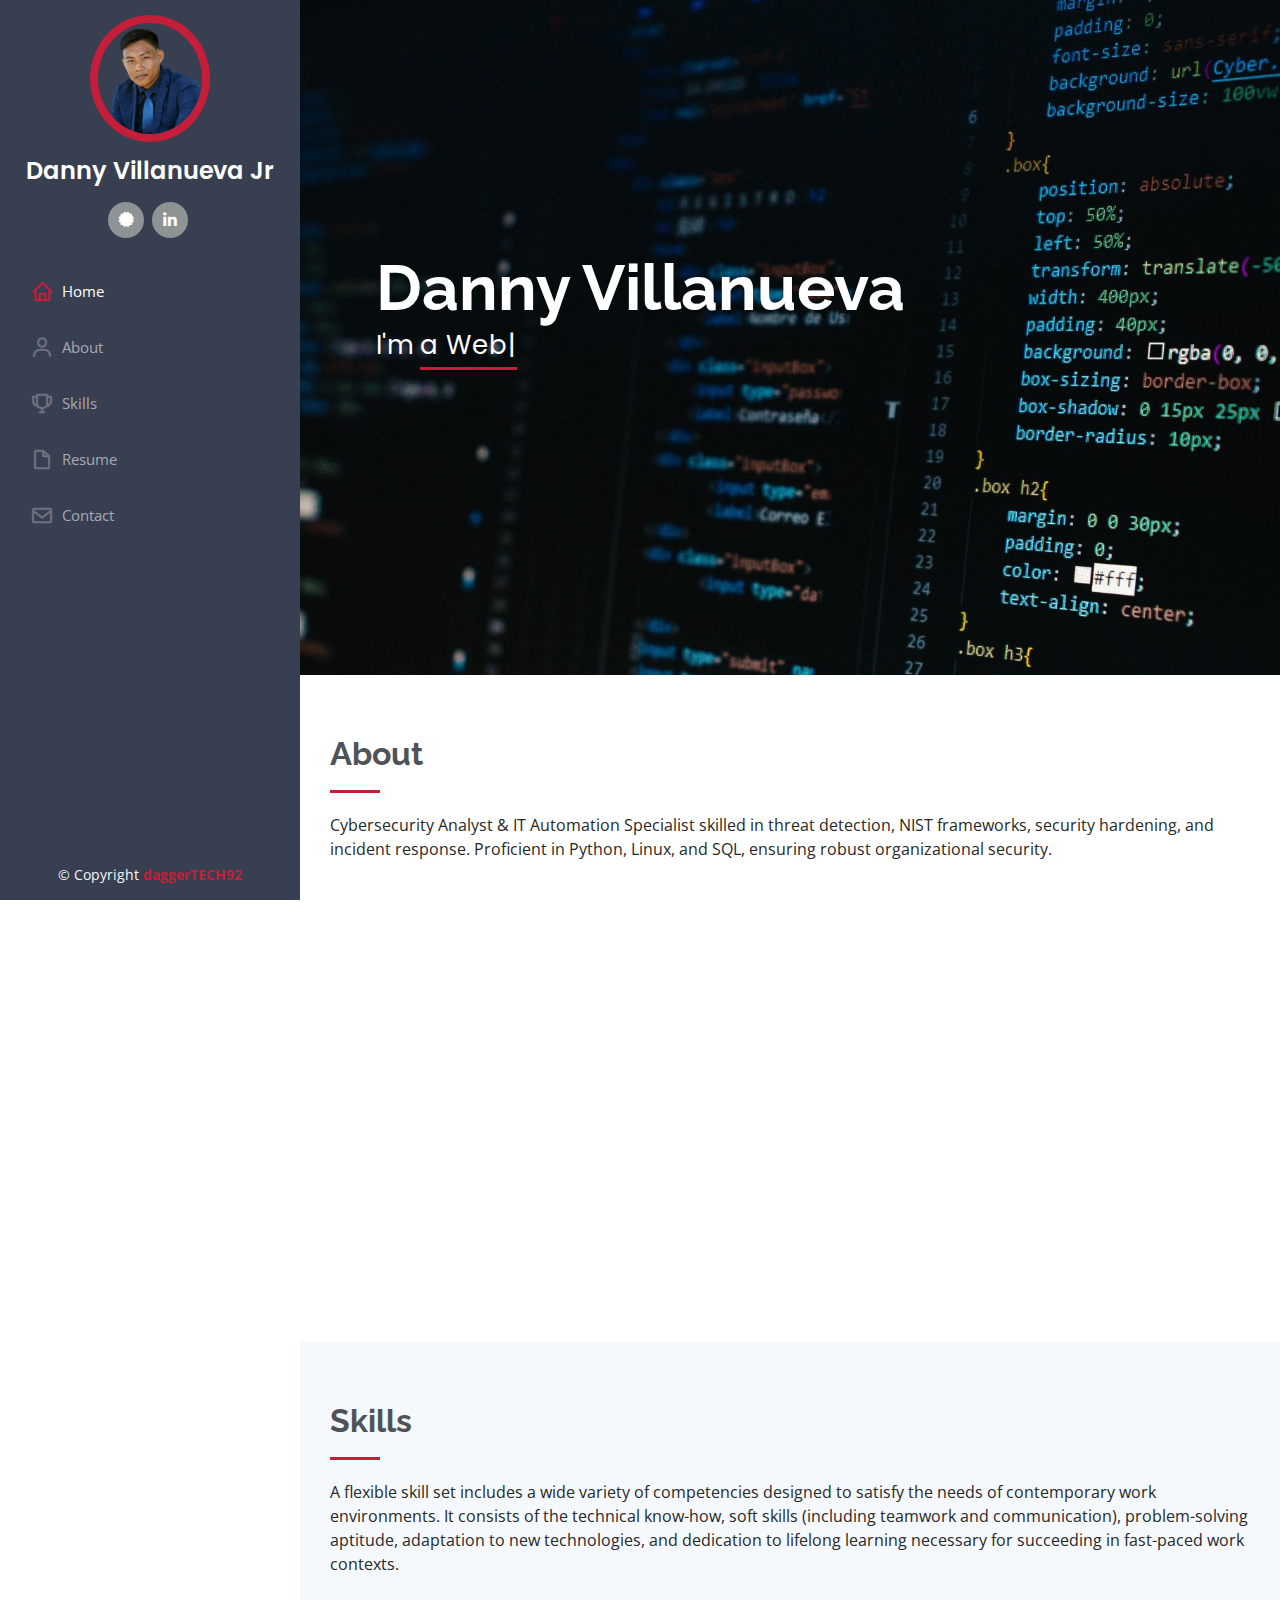
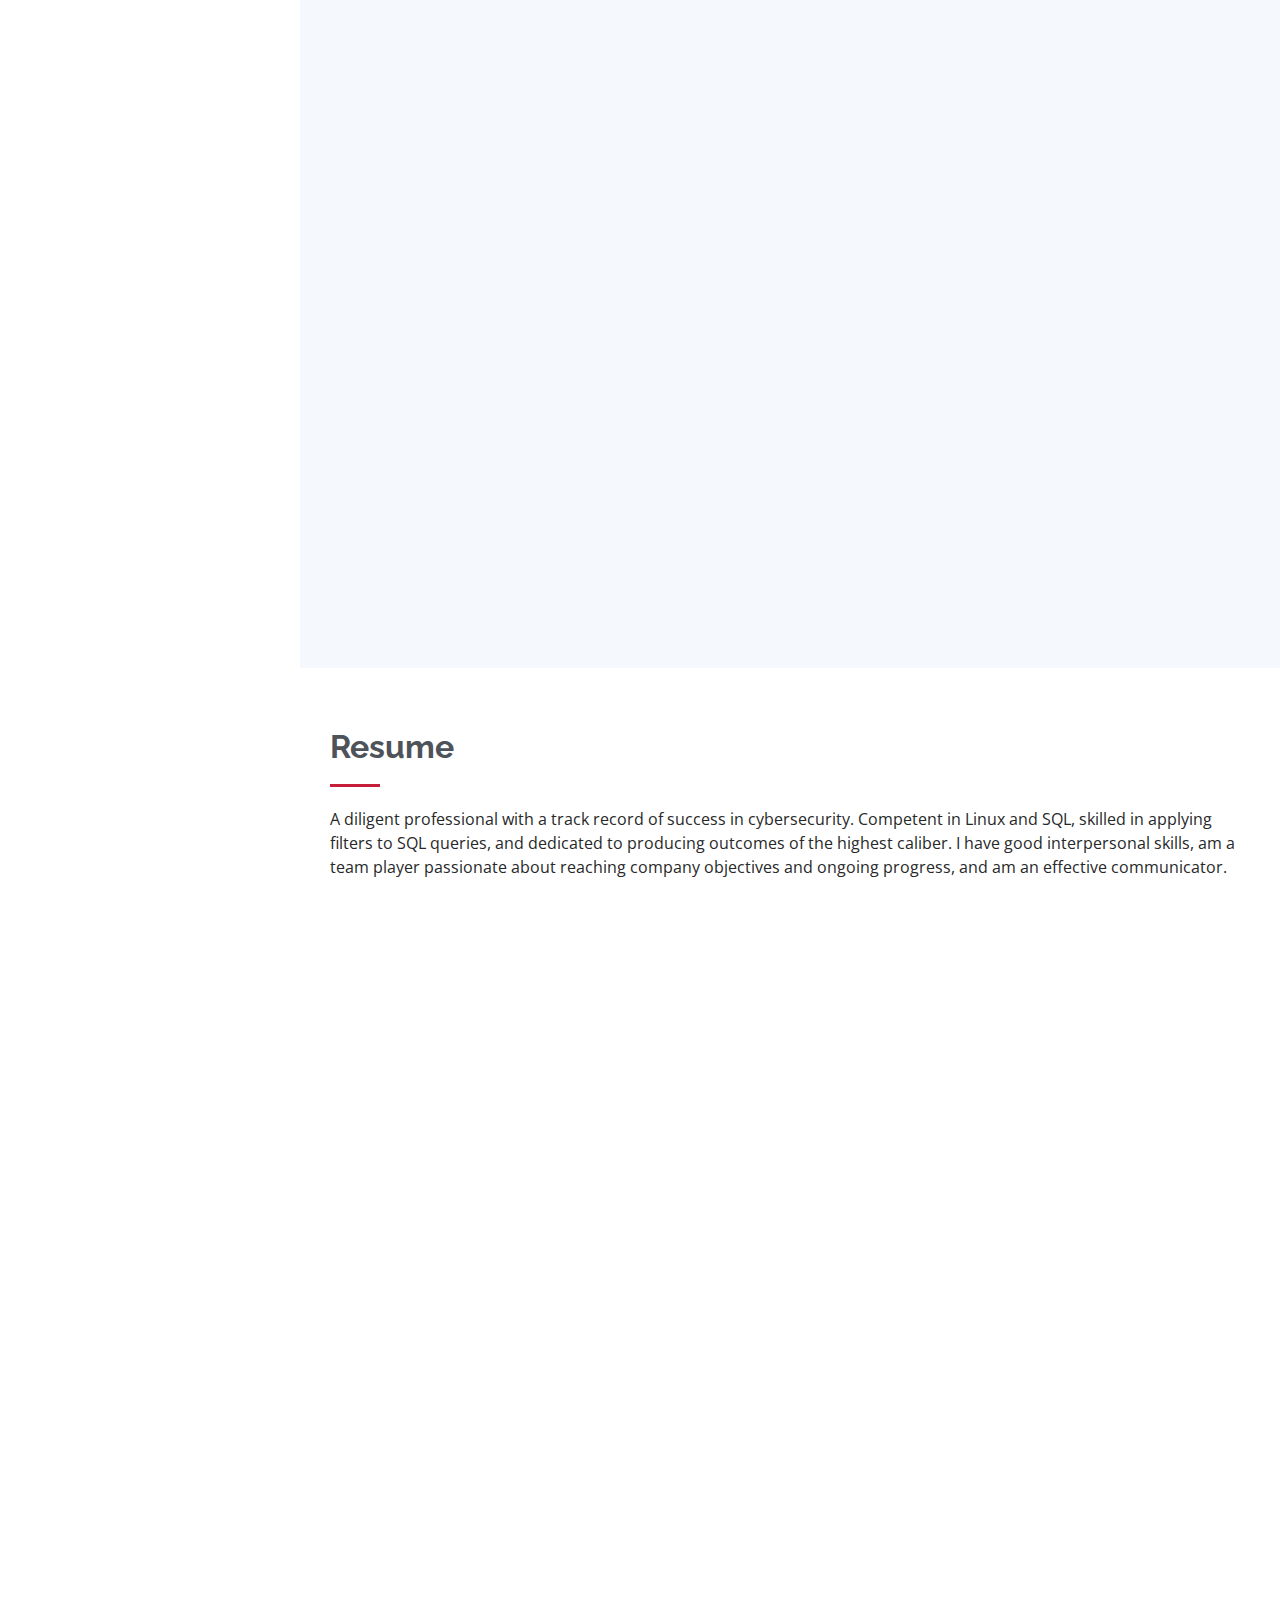
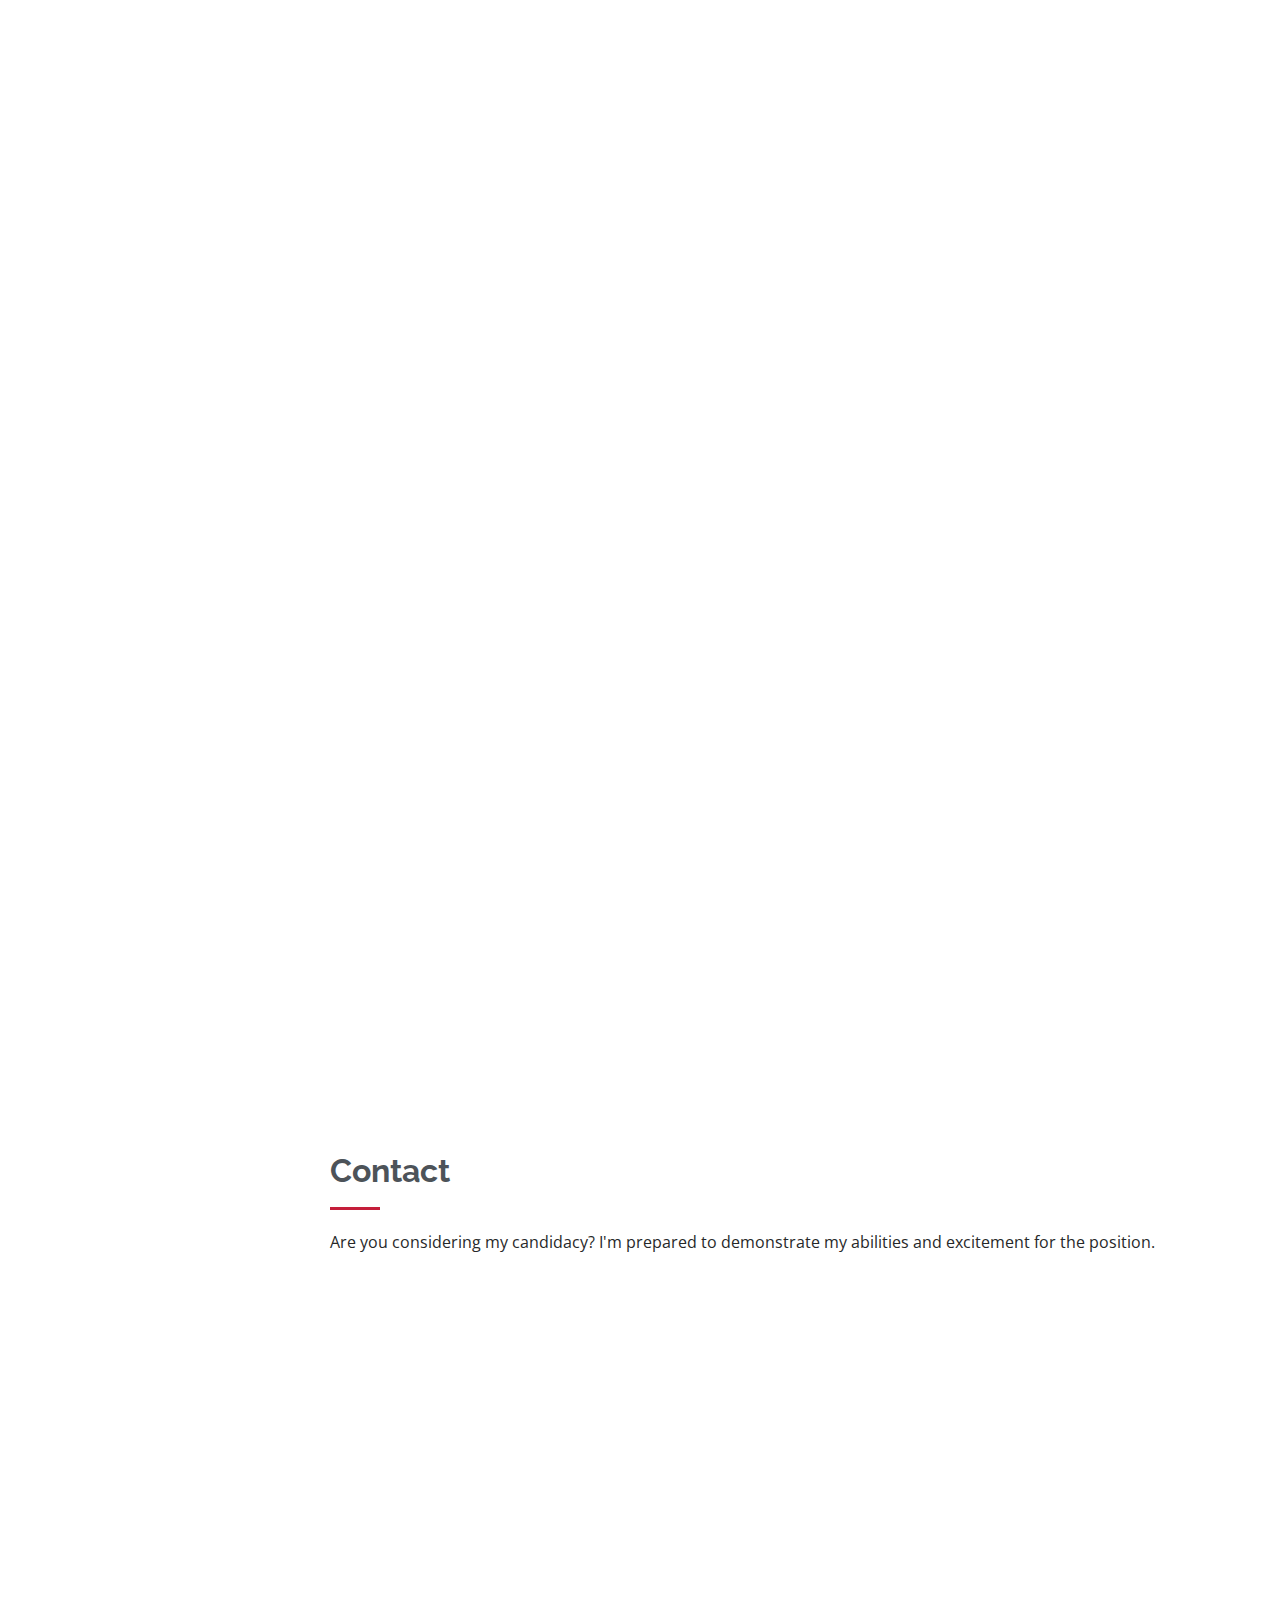
<file: index.html>
<!DOCTYPE html>
<html lang="en">

<head>
  <meta charset="utf-8">
  <meta name="viewport" content="width=device-width, initial-scale=1.0">

  <title>My Portfolio</title>
  <meta content="" name="description">
  <meta content="" name="keywords">

  <!-- Favicons -->
  <link href="assets/img/favicon.png" rel="icon">

  <!-- Google Fonts -->
  <link href="https://fonts.googleapis.com/css?family=Open+Sans:300,300i,400,400i,600,600i,700,700i|Raleway:300,300i,400,400i,500,500i,600,600i,700,700i|Poppins:300,300i,400,400i,500,500i,600,600i,700,700i" rel="stylesheet">

  <!-- Vendor CSS Files -->
  <link href="assets/vendor/aos/aos.css" rel="stylesheet">
  <link href="assets/vendor/bootstrap/css/bootstrap.min.css" rel="stylesheet">
  <link href="assets/vendor/bootstrap-icons/bootstrap-icons.css" rel="stylesheet">
  <link href="assets/vendor/boxicons/css/boxicons.min.css" rel="stylesheet">
  <link href="assets/vendor/glightbox/css/glightbox.min.css" rel="stylesheet">
  <link href="assets/vendor/swiper/swiper-bundle.min.css" rel="stylesheet">

  <!-- Template Main CSS File -->
  <link href="assets/css/style.css" rel="stylesheet">

</head>

<body>

  <!-- Mobile nav toggle button -->
  <i class="bi bi-list mobile-nav-toggle d-xl-none"></i>

  <!-- Header -->
  <header id="header">
    <div class="d-flex flex-column">

      <div class="profile">
        <img src="assets/img/profilecv.png" alt="" class="img-fluid rounded-circle">
        <h1 class="text-light"><a href="./">Danny Villanueva Jr</a></h1>
        <div class="social-links mt-3 text-center">
          <a href="https://www.credly.com/users/danny-villanueva.b62503fd" class="credly"><i class="bx bxs-certification"></i></a>
          <a href="https://www.linkedin.com/in/danny-villanueva-138906221/" class="linkedin"><i class="bx bxl-linkedin"></i></a>
        </div>
      </div>

      <nav id="navbar" class="nav-menu navbar">
        <ul>
          <li><a href="#hero" class="nav-link scrollto active"><i class="bx bx-home"></i> <span>Home</span></a></li>
          <li><a href="#about" class="nav-link scrollto"><i class="bx bx-user"></i> <span>About</span></a></li>
          <li><a href="#skills" class="nav-link scrollto"><i class="bx bx-trophy"></i> <span>Skills</span></a></li>
          <li><a href="#resume" class="nav-link scrollto"><i class="bx bx-file-blank"></i> <span>Resume</span></a></li>
          <li><a href="#contact" class="nav-link scrollto"><i class="bx bx-envelope"></i> <span>Contact</span></a></li>
        </ul>
      </nav>
      <!-- nav-menu -->
    </div>
  </header>
  <!-- End Header -->

  <!-- Hero Section -->
  <section id="hero" class="d-flex flex-column justify-content-center align-items-center">
    <div class="hero-container" data-aos="fade-in">
      <h1>Danny Villanueva</h1>
      <p>I'm <span class="typed" data-typed-items="a Web Developer,a Security Analyst,a Data Analyst,a Digital Marketing and E-Commerce,an IT Automation Specialist"></span></p>
    </div>
  </section>
  <!-- End Hero -->

  <main id="main">

    <!-- About Section -->
    <section id="about" class="about">
      <div class="container">

        <div class="section-title">
          <h2>About</h2>
          <p>Cybersecurity Analyst & IT Automation Specialist skilled in threat detection, NIST frameworks, security hardening, and incident response. Proficient in Python, Linux, and SQL, ensuring robust organizational security.</p>
        </div>

        <div class="row">
          <div class="col-lg-4" data-aos="fade-right">
            <img src="assets/img/profilecv.png" class="img-fluid" alt="">
          </div>
          <div class="col-lg-8 pt-4 pt-lg-0 content" data-aos="fade-left">
            <h3>Cybersecurity Analyst &amp; IT Automation Specialist.</h3>
            <p class="fst-italic">
              Detail-oriented cybersecurity professional committed to safeguarding organizations and their clients. Proficient in NIST frameworks and skilled in implementing security controls to ensure compliance with international data protection regulations.
            </p>
            <div class="row">
              <div class="col-lg-6">
                <ul>
                  <li><i class="bi bi-chevron-right"></i> <strong>Phone:</strong> <span>+63 976 106 6415</span></li>
                  <li><i class="bi bi-chevron-right"></i> <strong>City:</strong> <span>Lanao del Norte, Philippines</span></li>
                </ul>
              </div>
              <div class="col-lg-6">
                <ul>
                  <li><i class="bi bi-chevron-right"></i> <strong>PhEmailone:</strong> <span><a href="https://mail.google.com" target="_blank">daggertech92@gmail.com</a></span></li>
                  <li><i class="bi bi-chevron-right"></i> <strong>Freelance:</strong> <span>Available</span></li>
                </ul>
              </div>
            </div>
            <p>
              Experienced in identifying threats, risks, and vulnerabilities; security hardening; threat modeling; and incident escalation and response. Competent in using Linux command line, SQL, and Python. Excellent communication and problem-solving abilities. Recently earned the Google Cybersecurity Certificate, a comprehensive, skills-based program covering essential cybersecurity knowledge and skills.
            </p>
          </div>
        </div>

      </div>
    </section>
    <!-- End About Section -->

    <!-- Skills Section -->
    <section id="skills" class="skills section-bg">
      <div class="container">

        <div class="section-title">
          <h2>Skills</h2>
          <p>A flexible skill set includes a wide variety of competencies designed to satisfy the needs of contemporary work environments. It consists of the technical know-how, soft skills (including teamwork and communication), problem-solving aptitude, adaptation to new technologies, and dedication to lifelong learning necessary for succeeding in fast-paced work contexts.</p>
        </div>

        <div class="row skills-content">

          <div class="col-lg-3" data-aos="fade-up">

            <div class="ability">
              <span class="skill">Authentication</span>
            </div>

            <div class="ability">
              <span class="skill">Cybersecurity Assessment
              </span>
            </div>

            <div class="ability">
              <span class="skill">Information Assurance
              </span>
            </div>

            <div class="ability">
              <span class="skill">Information Security
              </span>
            </div>

            <div class="ability">
              <span class="skill">Information Systems
              </span>
            </div>

            <div class="ability">
              <span class="skill">System Administration</span>
            </div>

            <div class="ability">
              <span class="skill">Computer Network
              </span>
            </div>

          </div>

          <div class="col-lg-3" data-aos="fade-up">

            <div class="ability">
              <span class="skill">Intrusion Detection and IDS tools
              </span>
            </div>

            <div class="ability">
              <span class="skill">Linux</span>
            </div>

            <div class="ability">
              <span class="skill">Network Analyzer (sniffing) tools
              </span>
            </div>

            <div class="ability">
              <span class="skill">Network Security
              </span>
            </div>

            <div class="ability">
              <span class="skill">NIST Cybersecurity Framework
              </span>
            </div>

            <div class="ability">
              <span class="skill">Information Infrastructure
              </span>
            </div>

          </div>

          <div class="col-lg-3" data-aos="fade-up">

            <div class="ability">
              <span class="skill">Python</span>
            </div>

            <div class="ability">
              <span class="skill">Risk Assessment
              </span>
            </div>

            <div class="ability">
              <span class="skill">Risk Management Framework
              </span>
            </div>

            <div class="ability">
              <span class="skill">Security Information and Event Management (SIEM) tools
              </span>
            </div>

            <div class="ability">
              <span class="skill">SQL</span>
            </div>

            <div class="ability">
              <span class="skill">Troubleshooting</span>
            </div>

          </div>

          <div class="col-lg-3" data-aos="fade-up">

            <div class="ability">
              <span class="skill">Threat Analysis
              </span>
            </div>

            <div class="ability">
              <span class="skill">Vulnerability Assessment
              </span>
            </div>

            <div class="ability">
              <span class="skill">JavaScript</span>
            </div>

            <div class="ability">
              <span class="skill">HTML5</span>
            </div>

            <div class="ability">
              <span class="skill">CSS</span>
            </div>

            <div class="ability">
              <span class="skill">Operating Systems (OS)</span>
            </div>

          </div>

        </div>

      </div>
    </section>
    <!-- End Skills Section -->

    <!-- Resume Section -->
    <section id="resume" class="resume">
      <div class="container">

        <div class="section-title">
          <h2>Resume</h2>
          <p>A diligent professional with a track record of success in cybersecurity. Competent in Linux and SQL, skilled in applying filters to SQL queries, and dedicated to producing outcomes of the highest caliber. I have good interpersonal skills, am a team player passionate about reaching company objectives and ongoing progress, and am an effective communicator.</p>
        </div>

        <div class="row">
          <div class="col-lg-6" data-aos="fade-up">
            <h3 class="resume-title">Sumary</h3>
            <div class="resume-item pb-0">
              <h4>Danny Villanueva</h4>
              <p><em>Dedicated, flexible, and skill-rich professional with a strong interest in cybersecurity and IT specialization. It is devoted to attaining greatness and lifelong learning in personal and professional spheres.</em></p>
              <ul>
                <li>Kapatagan, Lanao del Norte, Philippines</li>
                <li>(063) 224-4394</li>
                <li>daggertech92@gmail.com</li>
              </ul>
            </div>

            <h3 class="resume-title">Education</h3>
            <div class="resume-item">
              <h4>Bachelor in THEOLOGY</h4>
              <h5>2009 - 2012</h5>
              <p><em>Baptist Bible Institute, Lapu-Lapu City, Cebu</em></p>
              <p>Baptist Bible Institute: Equipping students for leadership and service in various global contexts by providing them with a solid foundation in academic excellence, Christian faith, and practical ministry skills.</p>
            </div>
            <div class="resume-item">
              <h4>Google Cybersecurity Certificate</h4>
              <h5>2024</h5>
              <p>With a wide range of courses and specialties from prestigious colleges and institutions worldwide, Coursera Inc. transforms online education and enables students to achieve their academic and professional goals.</p>
            </div>
            <div class="resume-item">
              <h4>Google IT Automation with Python Certificate</h4>
              <h5>2024</h5>
              <p>With a wide range of courses and specialties from prestigious colleges and institutions worldwide, Coursera Inc. transforms online education and enables students to achieve their academic and professional goals.</p>
            </div>
            <div class="resume-item">
              <h4>Google Digital Marketing & E-commerce</h4>
              <h5>2024</h5>
              <p>With a wide range of courses and specialties from prestigious colleges and institutions worldwide, Coursera Inc. transforms online education and enables students to achieve their academic and professional goals.</p>
            </div>
            <div class="resume-item">
              <h4>Google Data Analytics</h4>
              <h5>2024</h5>
              <p>With a wide range of courses and specialties from prestigious colleges and institutions worldwide, Coursera Inc. transforms online education and enables students to achieve their academic and professional goals.</p>
            </div>
            <div class="resume-item">
              <h4>Google UX Design</h4>
              <h5>2024</h5>
              <p>With a wide range of courses and specialties from prestigious colleges and institutions worldwide, Coursera Inc. transforms online education and enables students to achieve their academic and professional goals.</p>
            </div>
          </div>
          <div class="col-lg-6" data-aos="fade-up" data-aos-delay="100">
            <h3 class="resume-title">Professional Experience</h3>
            <div class="resume-item">
              <h4>Shopify Product Listing</h4>
              <h5>2024 - Present</h5>
              <p><em>Mol Enterprises</em></p>
              <ul>
                <li>Organized theme, managing and listing products for online stores. My responsibilities included product uploading, optimization, SEO tagging, and ensuring that product pages were both visually appealing and informative.</li>
              </ul>
              <h4>Web Development</h4>
              <h5>2024 - Present</h5>
              <p><em>JB Water and Air</em></p>
              <ul>
                <li>Skilled web developer with expertise in creating dynamic, user-centric websites using Thryv, HubSpot, and WordPress. Proficient in designing, developing, and maintaining responsive and SEO-optimized websites. Experienced in integrating CRM systems, customizing themes, and implementing plugins to enhance functionality. Adept at troubleshooting, ensuring performance optimization, and delivering impactful digital solutions aligned with client objectives.</li>
              </ul>
            </div>
            <div class="resume-item">
              <h4>Security Manager</h4>
              <h5>2018 - 2022</h5>
              <p><em>Christian English Learning Center</em></p>
              <ul>
                <li>Ensures the organization and the people are safe from any
                  data breaches. Conducting security audits in a timely manner
                  and strengthen vulnerabilities</li>
                <li>Ensuring PII and SPII are well protected from any threat actor.</li>
              </ul>
            </div>
          </div>
        </div>

      </div>
    </section>
    <!-- End Resume Section -->

    <!-- Contact Section -->
    <section id="contact" class="contact">
      <div class="container">

        <div class="section-title">
          <h2>Contact</h2>
          <p>Are you considering my candidacy? I'm prepared to demonstrate my abilities and excitement for the position.</p>
        </div>

        <div class="row" data-aos="fade-in">

          <div class="col-lg-5 d-flex align-items-stretch">
            <div class="info">
              <div class="address">
                <i class="bi bi-geo-alt"></i>
                <h4>Location:</h4>
                <p>Kapatagan, Lanao del Norte 9214</p>
              </div>

              <div class="email">
                <i class="bi bi-envelope"></i>
                <h4>Email:</h4>
                <p>daggertech92@gmail.com</p>
              </div>

              <div class="phone">
                <i class="bi bi-phone"></i>
                <h4>Call:</h4>
                <p>+63 976 106 6415</p>
              </div>

              <iframe src="https://www.google.com/maps/embed?pb=!1m18!1m12!1m3!1d63232.36277593219!2d123.76136778228994!3d7.892696417068417!2m3!1f0!2f0!3f0!3m2!1i1024!2i768!4f13.1!3m3!1m2!1s0x3255b95c71297505%3A0x9f87477d323deb87!2sLanao%20del%20Norte%2C%20Philippines!5e0!3m2!1sen!2sus!4v1717340119317!5m2!1sen!2sus" frameborder="0" style="border:0; width: 100%; height: 290px;" allowfullscreen></iframe>
            </div>

          </div>

          <div class="col-lg-7 mt-5 mt-lg-0 d-flex align-items-stretch">
            <form action="https://formsubmit.co/b3a3f6db273fc7912e36c83148bb031f" method="POST" role="form" class="email-form">

            <!-- Honeypot -->
              <input type="text" name="_honey" style="display: none;">

            <!-- Disable Capcha  -->
              <input type="hidden" name="_captcha" value="false">

              <input type="hidden" name="_next" value="https://fromit8.github.io/daggertech/./success">

              <div class="row">
                <div class="form-group col-md-6">
                  <label for="name">Your Name</label>
                  <input type="text" name="name" class="form-control" id="name" required>
                </div>
                <div class="form-group col-md-6">
                  <label for="name">Your Email</label>
                  <input type="email" class="form-control" name="email" id="email" required>
                </div>
              </div>
              <div class="form-group">
                <label for="name">Subject</label>
                <input type="text" class="form-control" name="subject" id="subject" required>
              </div>
              <div class="form-group">
                <label for="name">Message</label>
                <textarea class="form-control" name="message" rows="10" required></textarea>
              </div>
              <div class="my-3">
                <div class="loading">Loading</div>
                <div class="error-message"></div>
                <div class="sent-message">Your message has been sent. Thank you!</div>
              </div>
              <div class="text-center"><button type="submit">Send Message</button></div>
            </form>
          </div>

        </div>

      </div>
    </section>
    <!-- End Contact Section -->

  </main>
  <!-- End #main -->

  <!-- Footer -->
  <footer id="footer">
    <div class="container">
      <div class="copyright">
        &copy; Copyright <strong><span style="color: #C41E3A;">daggerTECH92</span></strong>
      </div>
    </div>
  </footer>
  <!-- End  Footer -->

  <a href="#" class="back-to-top d-flex align-items-center justify-content-center"><i class="bi bi-arrow-up-short"></i></a>

  <!-- Vendor JS Files -->
  <script src="assets/vendor/purecounter/purecounter_vanilla.js"></script>
  <script src="assets/vendor/aos/aos.js"></script>
  <script src="assets/vendor/bootstrap/js/bootstrap.bundle.min.js"></script>
  <script src="assets/vendor/glightbox/js/glightbox.min.js"></script>
  <script src="assets/vendor/isotope-layout/isotope.pkgd.min.js"></script>
  <script src="assets/vendor/swiper/swiper-bundle.min.js"></script>
  <script src="assets/vendor/typed.js/typed.umd.js"></script>
  <script src="assets/vendor/waypoints/noframework.waypoints.js"></script>
  <script src="assets/vendor/php-email-form/validate.js"></script>
  <!-- Google tag (gtag.js) -->
<script async src="https://www.googletagmanager.com/gtag/js?id=G-MY3RWS09QW"></script>
<script>
  window.dataLayer = window.dataLayer || [];
  function gtag(){dataLayer.push(arguments);}
  gtag('js', new Date());

  gtag('config', 'G-MY3RWS09QW');
</script>

  <!-- Template Main JS File -->
  <script src="assets/js/main.js"></script>

</body>

</html>
</file>
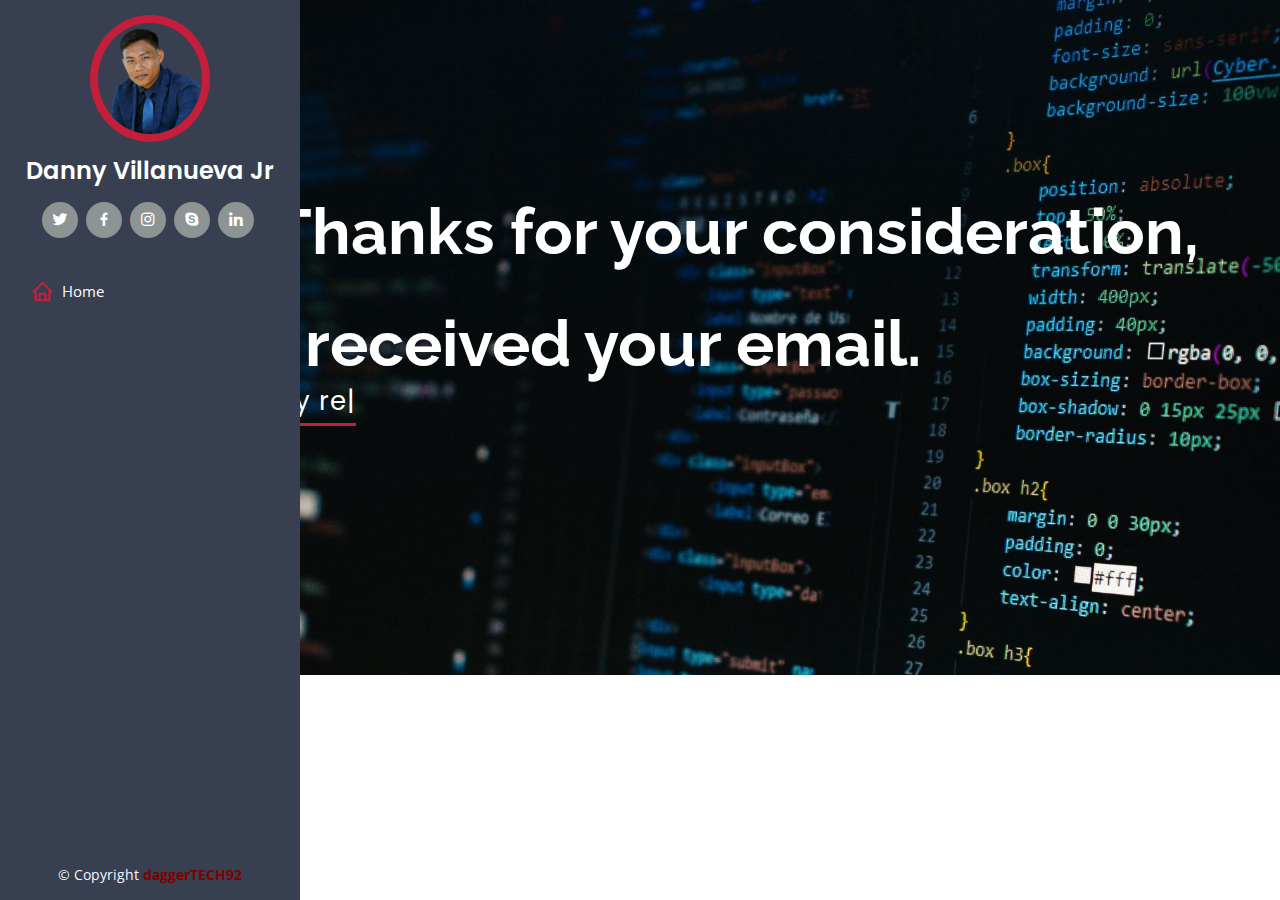
<file: success.html>
<!DOCTYPE html>
<html lang="en">

<head>
  <meta charset="utf-8">
  <meta content="width=device-width, initial-scale=1.0" name="viewport">

  <title>My Portfolio - Home</title>
  <meta content="" name="description">
  <meta content="" name="keywords">

  <!-- Favicons -->
  <link href="assets/img/favicon.png" rel="icon">

  <!-- Google Fonts -->
  <link href="https://fonts.googleapis.com/css?family=Open+Sans:300,300i,400,400i,600,600i,700,700i|Raleway:300,300i,400,400i,500,500i,600,600i,700,700i|Poppins:300,300i,400,400i,500,500i,600,600i,700,700i" rel="stylesheet">

  <!-- Vendor CSS Files -->
  <link href="assets/vendor/aos/aos.css" rel="stylesheet">
  <link href="assets/vendor/bootstrap/css/bootstrap.min.css" rel="stylesheet">
  <link href="assets/vendor/bootstrap-icons/bootstrap-icons.css" rel="stylesheet">
  <link href="assets/vendor/boxicons/css/boxicons.min.css" rel="stylesheet">
  <link href="assets/vendor/glightbox/css/glightbox.min.css" rel="stylesheet">
  <link href="assets/vendor/swiper/swiper-bundle.min.css" rel="stylesheet">

  <!-- Template Main CSS File -->
  <link href="assets/css/style.css" rel="stylesheet">

<body>

  <!-- ======= Mobile nav toggle button ======= -->
  <i class="bi bi-list mobile-nav-toggle d-xl-none"></i>

  <!-- ======= Header ======= -->
  <header id="header">
    <div class="d-flex flex-column">

      <div class="profile">
        <img src="assets/img/profilecv.png" alt="" class="img-fluid rounded-circle">
        <h1 class="text-light"><a href="./">Danny Villanueva Jr</a></h1>
        <div class="social-links mt-3 text-center">
          <a href="#" class="twitter"><i class="bx bxl-twitter"></i></a>
          <a href="#" class="facebook"><i class="bx bxl-facebook"></i></a>
          <a href="#" class="instagram"><i class="bx bxl-instagram"></i></a>
          <a href="#" class="google-plus"><i class="bx bxl-skype"></i></a>
          <a href="#" class="linkedin"><i class="bx bxl-linkedin"></i></a>
        </div>
      </div>

      <nav id="navbar" class="nav-menu navbar">
        <ul>
          <li><a href="https://fromit8.github.io/daggertech" class="nav-link scrollto active"><i class="bx bx-home"></i> <span>Home</span></a></li>
        </ul>
      </nav>
      <!-- nav-menu -->
    </div>
  </header>
  <!-- End Header -->

  <!-- ======= Hero Section ======= -->
  <section id="hero" class="d-flex flex-column justify-content-center align-items-center">
    <div class="hero-container" data-aos="fade-in" style="margin-left: 190px;">
      <h1>Thanks for your consideration,
        <br>
        <br> I received your email.</h1>
      <p><span class="typed" data-typed-items="My reply is on the way!"></span></p>
    </div>
  </section>
  <!-- End Hero -->

  <!-- ======= Footer ======= -->
  <footer id="footer">
    <div class="container">
      <div class="copyright">
        &copy; Copyright <strong><span style="color: #800000;">daggerTECH92</span></strong>
      </div>
    </div>
  </footer>
  <!-- End  Footer -->

  <a href="#" class="back-to-top d-flex align-items-center justify-content-center"><i class="bi bi-arrow-up-short"></i></a>

  <!-- Vendor JS Files -->
  <script src="assets/vendor/purecounter/purecounter_vanilla.js"></script>
  <script src="assets/vendor/aos/aos.js"></script>
  <script src="assets/vendor/bootstrap/js/bootstrap.bundle.min.js"></script>
  <script src="assets/vendor/glightbox/js/glightbox.min.js"></script>
  <script src="assets/vendor/isotope-layout/isotope.pkgd.min.js"></script>
  <script src="assets/vendor/swiper/swiper-bundle.min.js"></script>
  <script src="assets/vendor/typed.js/typed.umd.js"></script>
  <script src="assets/vendor/waypoints/noframework.waypoints.js"></script>
  <script src="assets/vendor/php-email-form/validate.js"></script>

  <!-- Template Main JS File -->
  <script src="assets/js/main.js"></script>

</body>

</html>
</file>
<file: assets/css/style.css>
body {
  font-family: "Open Sans", sans-serif;
  color: #272829;
}

a {
  color: #C41E3A;
  text-decoration: none;
}

a:hover {
  color: #800000;
  text-decoration: none;
}

h1,
h2,
h3,
h4,
h5,
h6 {
  font-family: "Raleway", sans-serif;
}

/*--------------------------------------------------------------
# Back to top button
--------------------------------------------------------------*/
.back-to-top {
  position: fixed;
  visibility: hidden;
  opacity: 0;
  right: 15px;
  bottom: 15px;
  z-index: 996;
  background: #C41E3A;
  width: 40px;
  height: 40px;
  border-radius: 50px;
  transition: all 0.4s;
}

.back-to-top i {
  font-size: 28px;
  color: #fff;
  line-height: 0;
}

.back-to-top:hover {
  background: #800000;
  color: #fff;
}

.back-to-top.active {
  visibility: visible;
  opacity: 1;
}

/*--------------------------------------------------------------
# Header
--------------------------------------------------------------*/
#header {
  position: fixed;
  top: 0;
  left: 0;
  bottom: 0;
  width: 300px;
  transition: all ease-in-out 0.5s;
  z-index: 9997;
  transition: all 0.5s;
  padding: 0 15px;
  background: #373F51;
  overflow-y: auto;
}

#header .profile img {
  margin: 15px auto;
  display: block;
  width: 120px;
  border: 8px solid #C41E3A;
}

#header .profile h1 {
  font-size: 24px;
  margin: 0;
  padding: 0;
  font-weight: 600;
  -moz-text-align-last: center;
  text-align-last: center;
  font-family: "Poppins", sans-serif;
}

#header .profile h1 a,
#header .profile h1 a:hover {
  color: #fff;
  text-decoration: none;
}

#header .profile .social-links a {
  font-size: 18px;
  display: inline-block;
  background: #8E9394;
  color: #fff;
  line-height: 1;
  padding: 8px 0;
  margin-right: 4px;
  border-radius: 50%;
  text-align: center;
  width: 36px;
  height: 36px;
  transition: 0.3s;
}

#header .profile .social-links a:hover {
  background: #C41E3A;
  color: #fff;
  text-decoration: none;
}

#main {
  margin-left: 300px;
}

.container,
.container-fluid {
  padding-left: 30px;
  padding-right: 30px;
}

@media (max-width: 1199px) {
  #header {
    left: -300px;
  }

  #main {
    margin-left: 0;
  }

  .container,
  .container-fluid {
    padding-left: 12px;
    padding-right: 12px;
  }
}

/*--------------------------------------------------------------
# Navigation Menu
--------------------------------------------------------------*/
/* Desktop Navigation */
.nav-menu {
  padding: 30px 0 0 0;
}

.nav-menu * {
  margin: 0;
  padding: 0;
  list-style: none;
}

.nav-menu>ul>li {
  position: relative;
  white-space: nowrap;
}

.nav-menu a,
.nav-menu a:focus {
  display: flex;
  align-items: center;
  color: #a8a9b4;
  padding: 12px 15px;
  margin-bottom: 8px;
  transition: 0.3s;
  font-size: 15px;
}

.nav-menu a i,
.nav-menu a:focus i {
  font-size: 24px;
  padding-right: 8px;
  color: #6f7180;
}

.nav-menu a:hover,
.nav-menu .active,
.nav-menu .active:focus,
.nav-menu li:hover>a {
  text-decoration: none;
  color: #fff;
}

.nav-menu a:hover i,
.nav-menu .active i,
.nav-menu .active:focus i,
.nav-menu li:hover>a i {
  color: #C41E3A;
}

/* Mobile Navigation */
.mobile-nav-toggle {
  position: fixed;
  right: 15px;
  top: 15px;
  z-index: 9998;
  border: 0;
  font-size: 24px;
  transition: all 0.4s;
  outline: none !important;
  background-color: #C41E3A;
  color: #fff;
  width: 40px;
  height: 40px;
  display: inline-flex;
  align-items: center;
  justify-content: center;
  line-height: 0;
  border-radius: 50px;
  cursor: pointer;
}

.mobile-nav-active {
  overflow: hidden;
}

.mobile-nav-active #header {
  left: 0;
}

/*--------------------------------------------------------------
# Success Section
--------------------------------------------------------------*/
#success {
  width: 100%;
  height: 100vh;
  background: url("../img/background-img.jpg") top center;
  background-size: cover;
}

#success:before {
  content: "";
  background: rgba(5, 13, 24, 0.3);
  position: absolute;
  bottom: 0;
  top: 0;
  left: 0;
  right: 0;
  z-index: 1;
}

#success .success-container {
  position: relative;
  z-index: 2;
  min-width: 300px;
}

#success h1 {
  margin: 0 0 10px 0;
  font-size: 64px;
  font-weight: 700;
  line-height: 56px;
  color: #fff;
}

#success p {
  color: #fff;
  margin-bottom: 50px;
  font-size: 26px;
  font-family: "Poppins", sans-serif;
}

#success p span {
  color: #fff;
  padding-bottom: 4px;
  letter-spacing: 1px;
  border-bottom: 3px solid #149ddd;
}

@media (min-width: 1024px) {
  #success {
    background-attachment: fixed;
  }
}

@media (max-width: 768px) {
  #success h1 {
    font-size: 28px;
    line-height: 36px;
  }

  #success h2 {
    font-size: 18px;
    line-height: 24px;
    margin-bottom: 30px;
  }
}
/*--------------------------------------------------------------
# Hero Section
--------------------------------------------------------------*/
#hero {
  width: 100%;
  height: 75vh;
  background: url("../img/background-img.jpg") top center;
  background-size: cover;
}

#hero:before {
  content: "";
  background: rgba(5, 13, 24, 0.3);
  position: relative;
  bottom: 0;
  top: 0;
  left: 0;
  right: 0;
  z-index: 1;
}

#hero .hero-container {
  position: relative;
  z-index: 2;
  min-width: 300px;
}

#hero h1 {
  margin: 0 0 10px 0;
  font-size: 64px;
  font-weight: 700;
  line-height: 56px;
  color: #fff;
}

#hero p {
  color: #fff;
  margin-bottom: 50px;
  font-size: 26px;
  font-family: "Poppins", sans-serif;
}

#hero p span {
  width: 100%;
  color: #fff;
  padding-bottom: 4px;
  letter-spacing: 1px;
  border-bottom: 3px solid #C41E3A;
}

@media (min-width: 1024px) {
  #hero {
    background-attachment: fixed;
  }
}

@media (max-width: 768px) {
  #hero h1 {
    font-size: 28px;
    line-height: 36px;
  }

  #hero h2 {
    font-size: 18px;
    line-height: 24px;
    margin-bottom: 30px;
  }
}

/*--------------------------------------------------------------
# Sections General
--------------------------------------------------------------*/
section {
  padding: 60px 0;
  overflow: hidden;
}

.section-bg {
  background: #f5f8fd;
}

.section-title {
  padding-bottom: 30px;
}

.section-title h2 {
  font-size: 32px;
  font-weight: bold;
  margin-bottom: 20px;
  padding-bottom: 20px;
  position: relative;
  color: #4D5359;
}

.section-title h2::after {
  content: "";
  position: absolute;
  display: block;
  width: 50px;
  height: 3px;
  background: #C41E3A;
  bottom: 0;
  left: 0;
}

.section-title p {
  margin-bottom: 0;
}

/*--------------------------------------------------------------
# About
--------------------------------------------------------------*/
.about .content h3 {
  font-weight: 700;
  font-size: 26px;
  color: #4D5359;
}

.about .content ul {
  list-style: none;
  padding: 0;
}

.about .content ul li {
  margin-bottom: 20px;
  display: flex;
  align-items: center;
}

.about .content ul strong {
  margin-right: 10px;
}

.about .content ul i {
  font-size: 16px;
  margin-right: 5px;
  color: #C41E3A;
  line-height: 0;
}

.about .content p:last-child {
  margin-bottom: 0;
}

/*--------------------------------------------------------------
# Skills
--------------------------------------------------------------*/
.ability {
  text-align: center;
  display: flex;
  flex-wrap: wrap;
  margin-left: -12px;
  margin-top: 6px;
  line-height: 30px;
  border: 2px solid #d8d8d8;
  font-size: 14px;
  font-weight: 700;
  padding: 14px;
}

.ability.skill:hover {
  color: #800000;
}

.skills .ability {
  height: 80px;
  display: block;
  background: none;
  border-radius: 0;
}

.skills .ability .skill {
  padding: 0;
  margin: 0 0 6px 0;
  text-transform: uppercase;
  display: block;
  font-weight: 600;
  font-family: "Poppins", sans-serif;
  color: #2A2B2E;
}

.skills .ability .skill .val {
  float: right;
  font-style: normal;
}

/*--------------------------------------------------------------
# Resume
--------------------------------------------------------------*/
.resume .resume-title {
  font-size: 26px;
  font-weight: 700;
  margin-top: 20px;
  margin-bottom: 20px;
  color: #2A2B2E;
}

.resume .resume-item {
  padding: 0 0 20px 20px;
  margin-top: -2px;
  border-left: 2px solid #4B8CA3;
  position: relative;
}

.resume .resume-item h4 {
  line-height: 18px;
  font-size: 18px;
  font-weight: 600;
  text-transform: uppercase;
  font-family: "Poppins", sans-serif;
  color: #2A2B2E;
  margin-bottom: 10px;
}

.resume .resume-item h5 {
  font-size: 16px;
  background: #e4edf9;
  padding: 5px 15px;
  display: inline-block;
  font-weight: 600;
  margin-bottom: 10px;
}

.resume .resume-item ul {
  padding-left: 20px;
}

.resume .resume-item ul li {
  padding-bottom: 10px;
}

.resume .resume-item:last-child {
  padding-bottom: 0;
}

.resume .resume-item::before {
  content: "";
  position: absolute;
  width: 16px;
  height: 16px;
  border-radius: 50px;
  left: -9px;
  top: 0;
  background: #fff;
  border: 2px solid #4B8CA3;
}

/*--------------------------------------------------------------
# Services
--------------------------------------------------------------*/
.services .icon-box {
  margin-bottom: 20px;
}

.services .icon {
  float: left;
  display: flex;
  align-items: center;
  justify-content: center;
  width: 54px;
  height: 54px;
  background: #C41E3A;
  border-radius: 50%;
  transition: 0.5s;
  border: 1px solid #C41E3A;
}

.services .icon i {
  color: #fff;
  font-size: 24px;
  line-height: 0;
}

.services .icon-box:hover .icon {
  background: #fff;
}

.services .icon-box:hover .icon i {
  color: #C41E3A;
}

.services .title {
  margin-left: 80px;
  font-weight: 700;
  margin-bottom: 15px;
  font-size: 18px;
}

.services .title a {
  color: #343a40;
}

.services .title a:hover {
  color: #C41E3A;
}

.services .description {
  margin-left: 80px;
  line-height: 24px;
  font-size: 14px;
}

/*--------------------------------------------------------------
# Contact
--------------------------------------------------------------*/
.contact {
  padding-bottom: 130px;
}

.contact .info {
  padding: 30px;
  background: #fff;
  width: 100%;
  box-shadow: 0 0 24px 0 rgba(0, 0, 0, 0.12);
}

.contact .info i {
  font-size: 20px;
  color: #C41E3A;
  float: left;
  width: 44px;
  height: 44px;
  background: #dff3fc;
  display: flex;
  justify-content: center;
  align-items: center;
  border-radius: 50px;
  transition: all 0.3s ease-in-out;
}

.contact .info h4 {
  padding: 0 0 0 60px;
  font-size: 22px;
  font-weight: 600;
  margin-bottom: 5px;
  color: #2A2B2E;
}

.contact .info p {
  padding: 0 0 10px 60px;
  margin-bottom: 20px;
  font-size: 14px;
  color: #4D5359;
}

.contact .info .email p {
  padding-top: 5px;
}

.contact .info .social-links {
  padding-left: 60px;
}

.contact .info .social-links a {
  font-size: 18px;
  display: inline-block;
  background: #333;
  color: #800000;
  line-height: 1;
  padding: 8px 0;
  border-radius: 50%;
  text-align: center;
  width: 36px;
  height: 36px;
  transition: 0.3s;
  margin-right: 10px;
}

.contact .info .social-links a:hover {
  background: #C41E3A;
  color: #fff;
}

.contact .info .email:hover i,
.contact .info .address:hover i,
.contact .info .phone:hover i {
  background: #C41E3A;
  color: #fff;
}

.contact .email-form {
  width: 100%;
  padding: 30px;
  background: #fff;
  box-shadow: 0 0 24px 0 rgba(0, 0, 0, 0.12);
}

.contact .email-form .form-group {
  padding-bottom: 8px;
}

.contact .email-form .validate {
  display: none;
  color: red;
  margin: 0 0 15px 0;
  font-weight: 400;
  font-size: 13px;
}

.contact .email-form .error-message {
  display: none;
  color: red;
  text-align: center;
  padding: 15px;
  font-weight: 600;
}

.contact .email-form .error-message br+br {
  margin-top: 25px;
}

.contact .email-form .sent-message {
  display: none;
  color: #fff;
  background: #18d26e;
  text-align: center;
  padding: 15px;
  font-weight: 600;
}

.contact .email-form .loading {
  display: none;
  background: #fff;
  text-align: center;
  padding: 15px;
}

.contact .email-form .loading:before {
  content: "";
  display: inline-block;
  border-radius: 50%;
  width: 24px;
  height: 24px;
  margin: 0 10px -6px 0;
  border: 3px solid #18d26e;
  border-top-color: #eee;
  animation: animate-loading 1s linear infinite;
}

.contact .email-form .form-group {
  margin-bottom: 15px;
}

.contact .email-form label {
  padding-bottom: 8px;
}

.contact .email-form input,
.contact .email-form textarea {
  border-radius: 0;
  box-shadow: none;
  font-size: 14px;
}

.contact .email-form input {
  height: 44px;
}

.contact .email-form textarea {
  padding: 10px 15px;
}

.contact .email-form button[type=submit] {
  background: #C41E3A;
  border: 0;
  padding: 10px 24px;
  color: #fff;
  transition: 0.4s;
  border-radius: 4px;
}

.contact .email-form button[type=submit]:hover {
  background: #C41E3A;
}

@keyframes animate-loading {
  0% {
    transform: rotate(0deg);
  }

  100% {
    transform: rotate(360deg);
  }
}

/*--------------------------------------------------------------
# Breadcrumbs
--------------------------------------------------------------*/
.breadcrumbs {
  padding: 20px 0;
  background: #f9f9f9;
}

.breadcrumbs h2 {
  font-size: 26px;
  font-weight: 300;
}

.breadcrumbs ol {
  display: flex;
  flex-wrap: wrap;
  list-style: none;
  padding: 0;
  margin: 0;
  font-size: 15px;
}

.breadcrumbs ol li+li {
  padding-left: 10px;
}

.breadcrumbs ol li+li::before {
  display: inline-block;
  padding-right: 10px;
  color: #0e2442;
  content: "/";
}

@media (max-width: 768px) {
  .breadcrumbs .d-flex {
    display: block !important;
  }

  .breadcrumbs ol {
    display: block;
  }

  .breadcrumbs ol li {
    display: inline-block;
  }
}

/*--------------------------------------------------------------
# Footer
--------------------------------------------------------------*/
#footer {
  padding: 15px;
  color: #f4f6fd;
  font-size: 14px;
  position: fixed;
  left: 0;
  bottom: 0;
  width: 300px;
  z-index: 9999;
  background: #373F51;
}

#footer .copyright {
  text-align: center;
}

@media (max-width: 1199px) {
  #footer {
    position: static;
    width: auto;
    padding-right: 20px 15px;
  }
}
</file>
